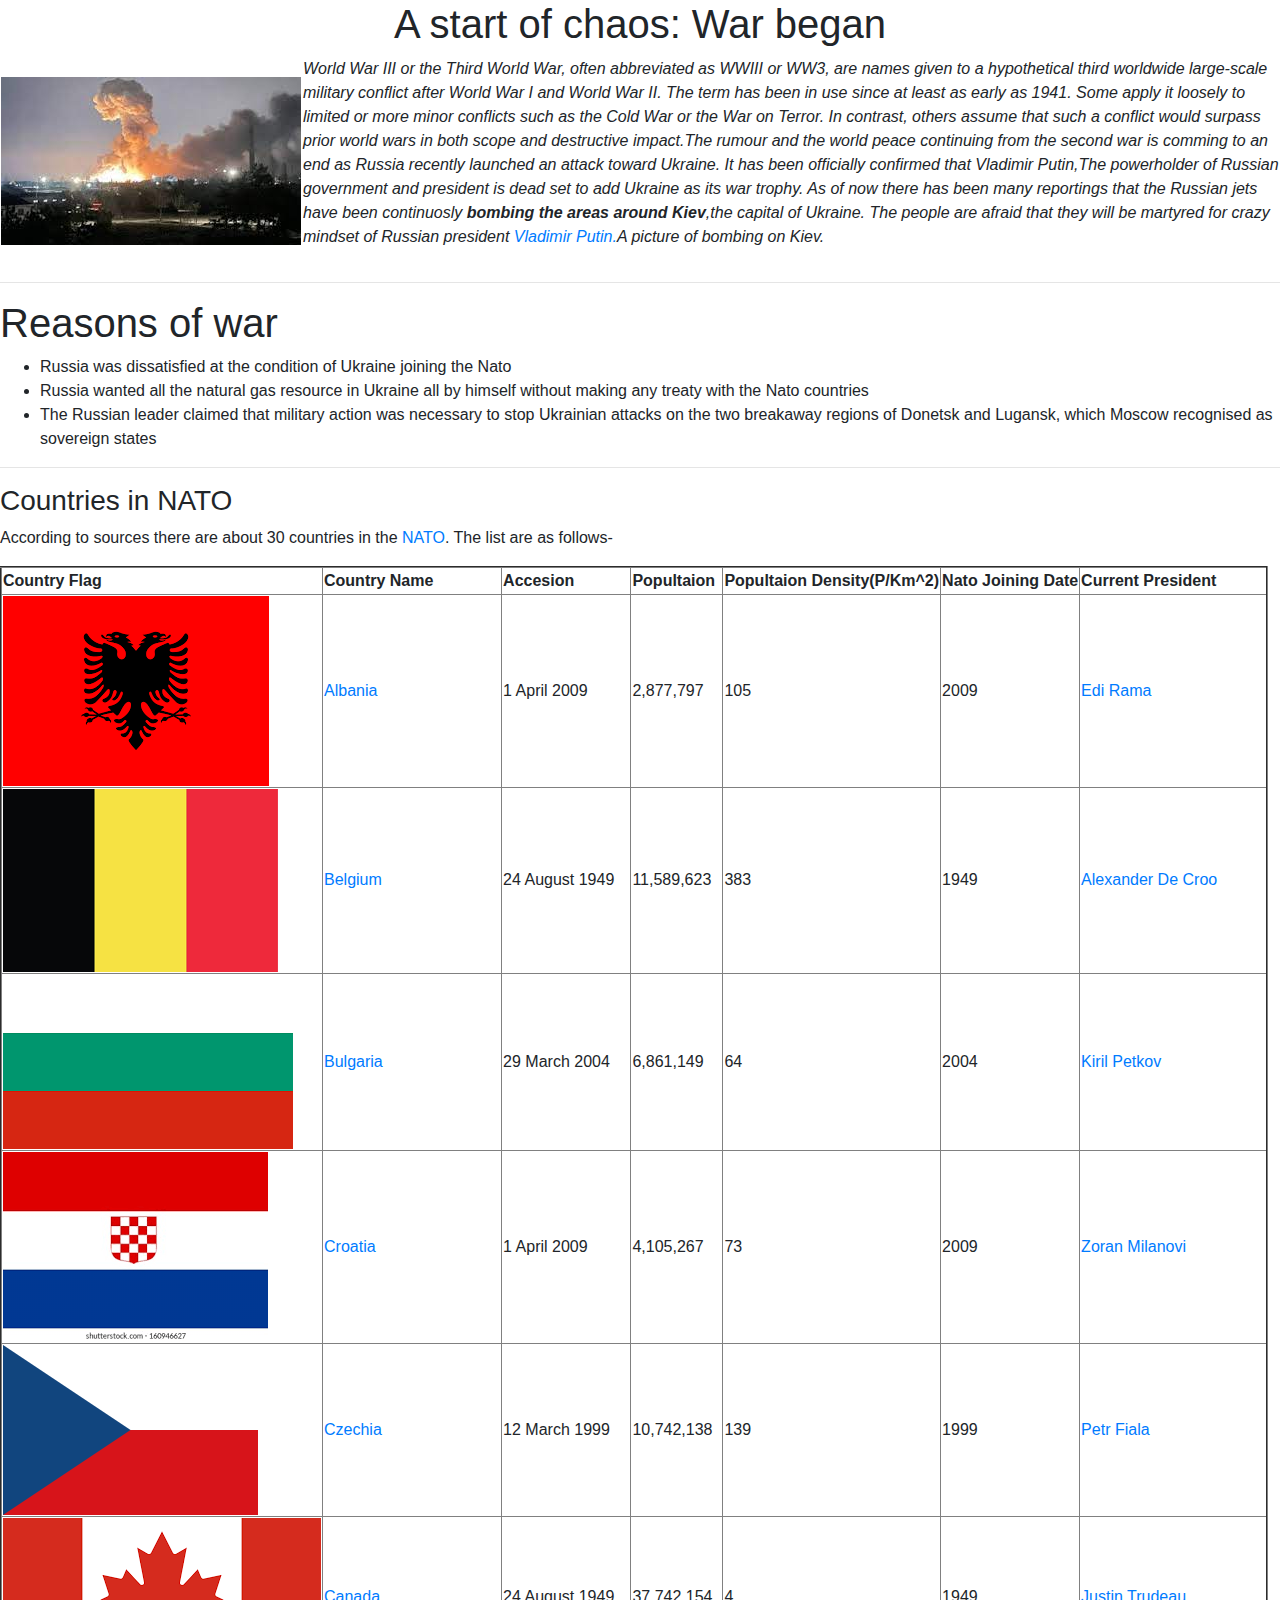
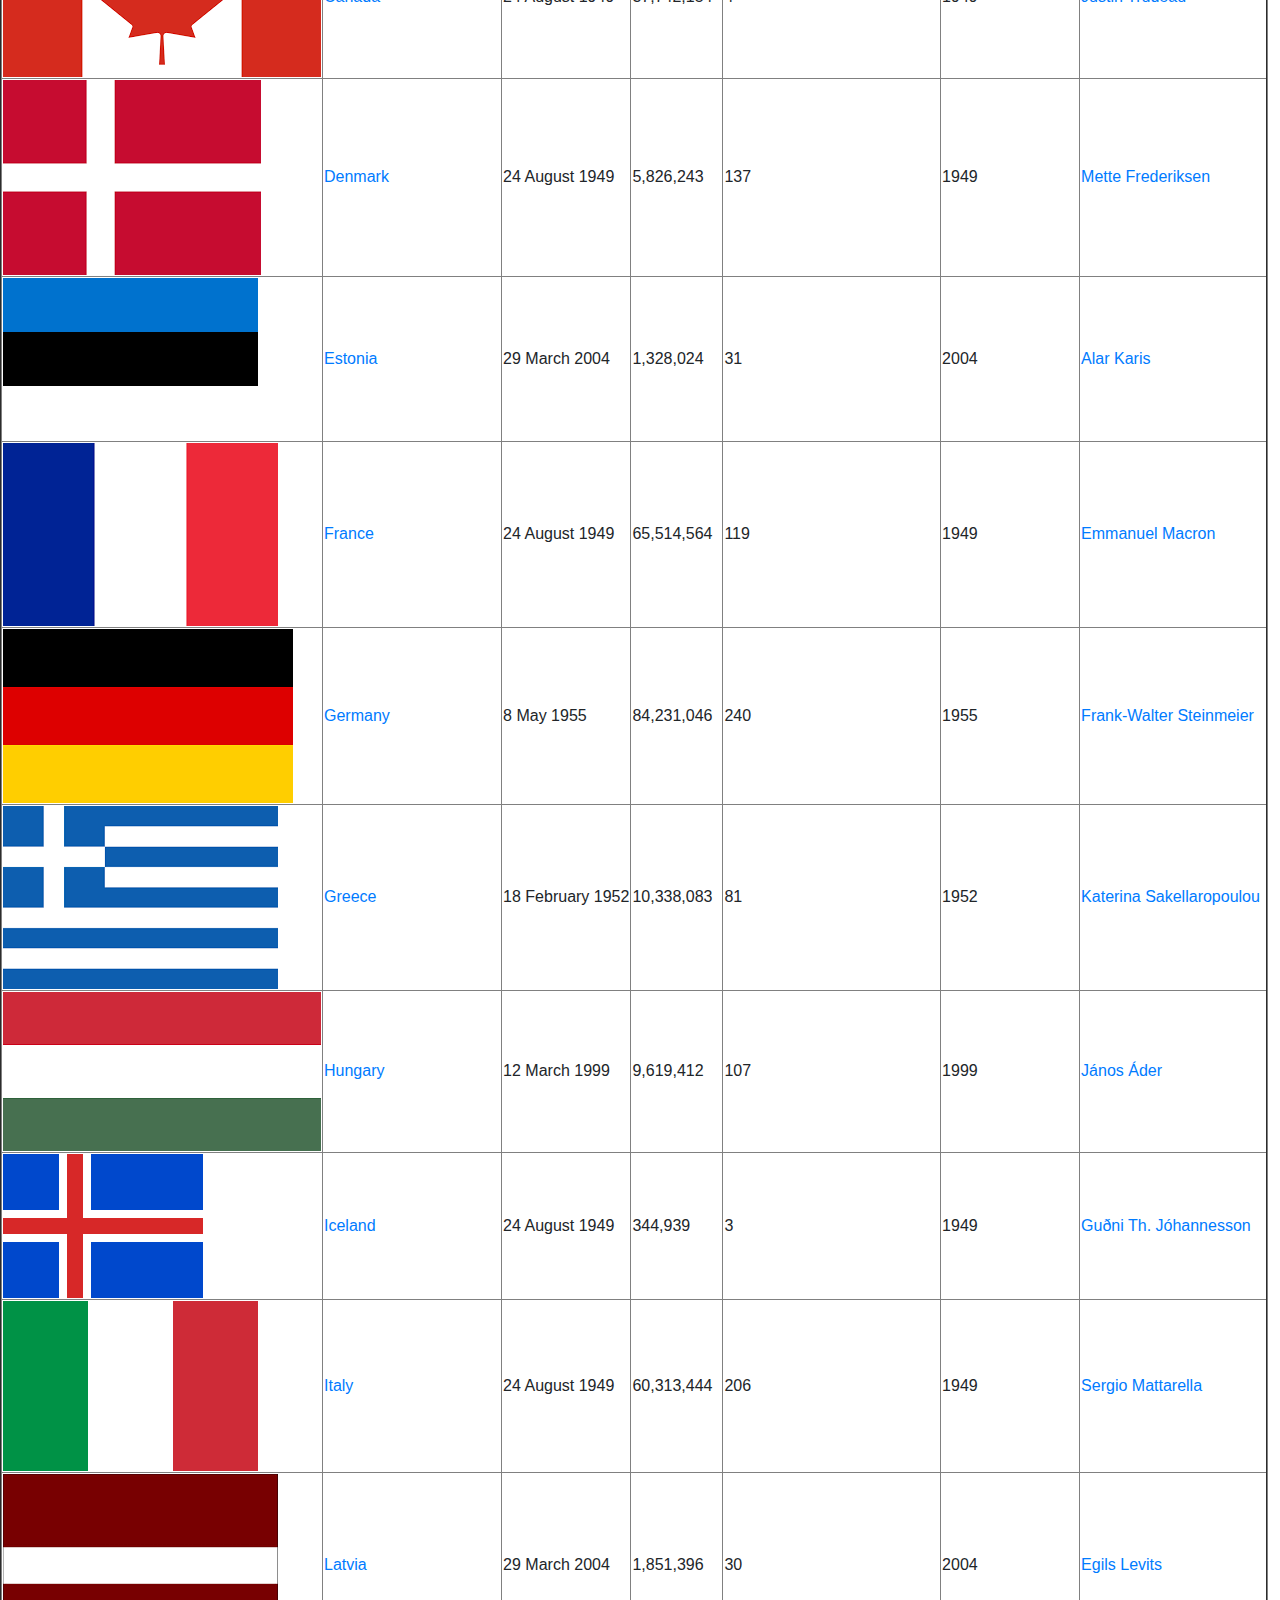
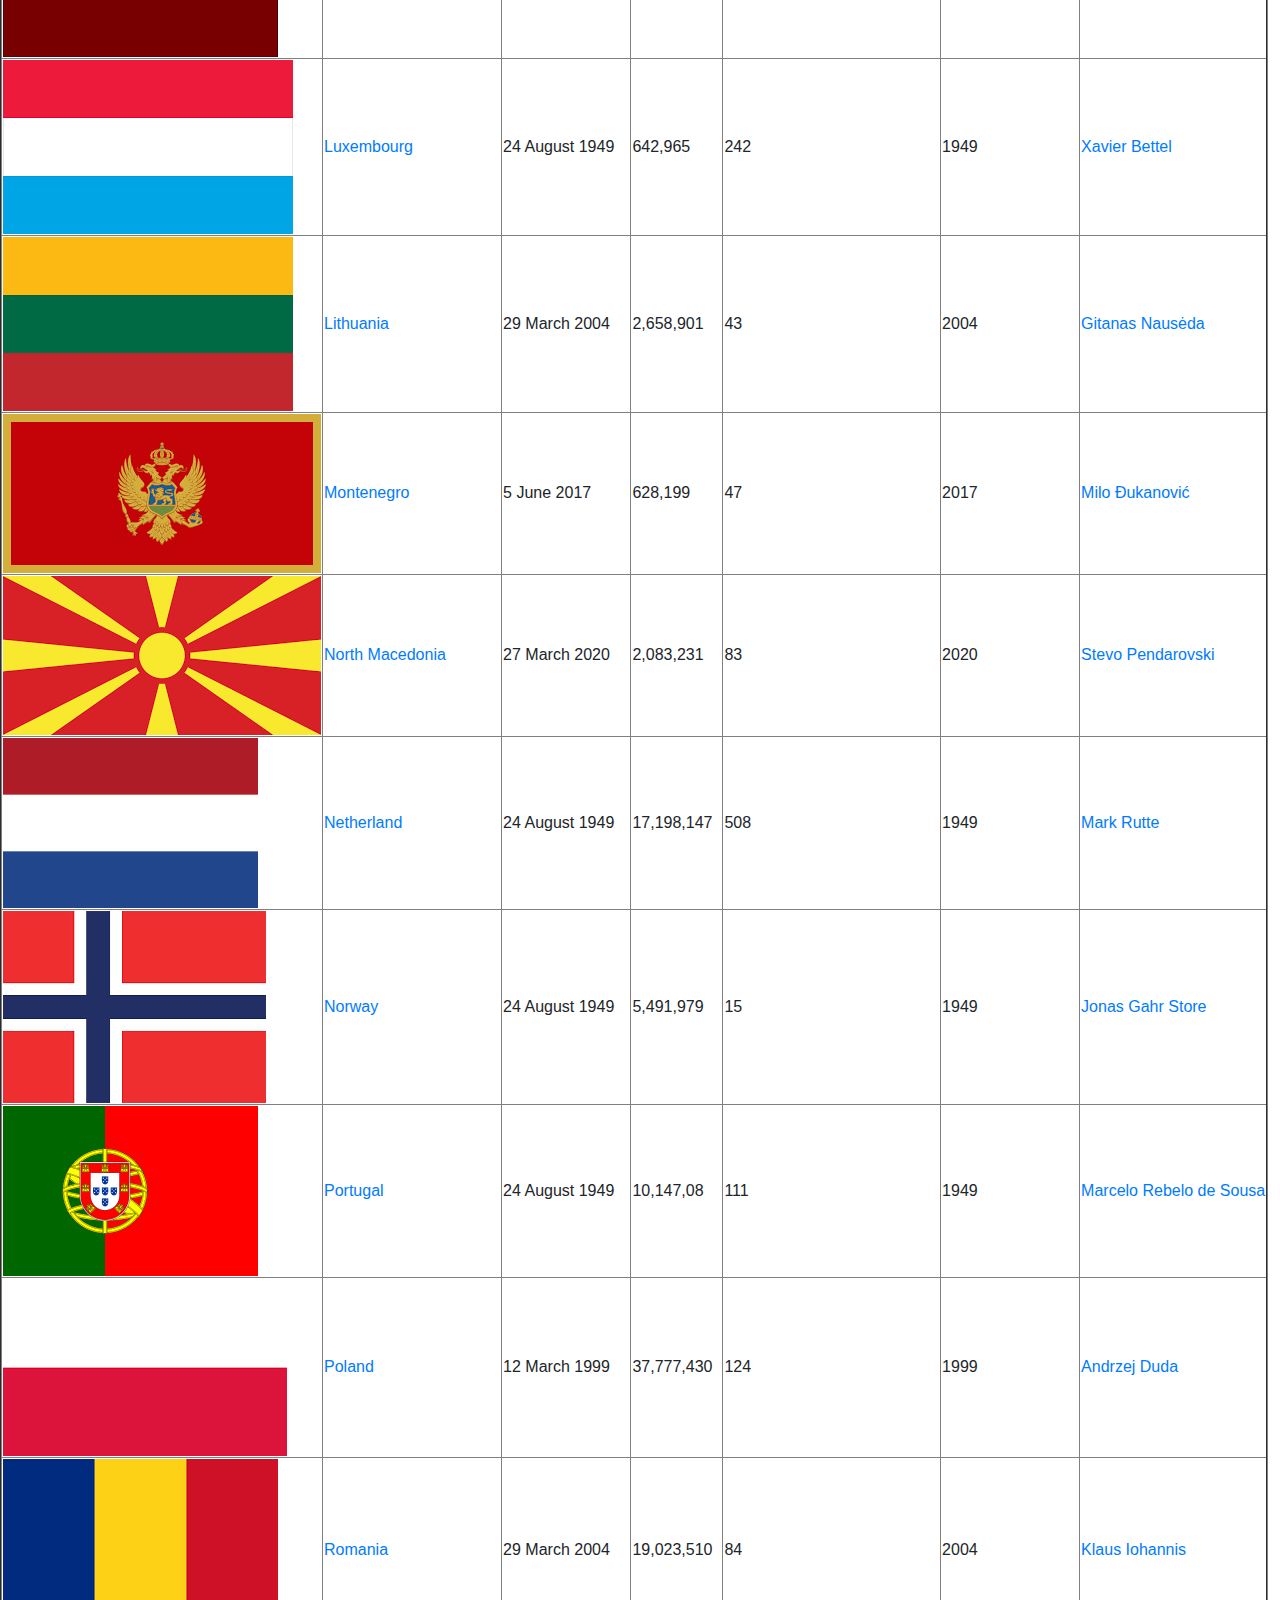
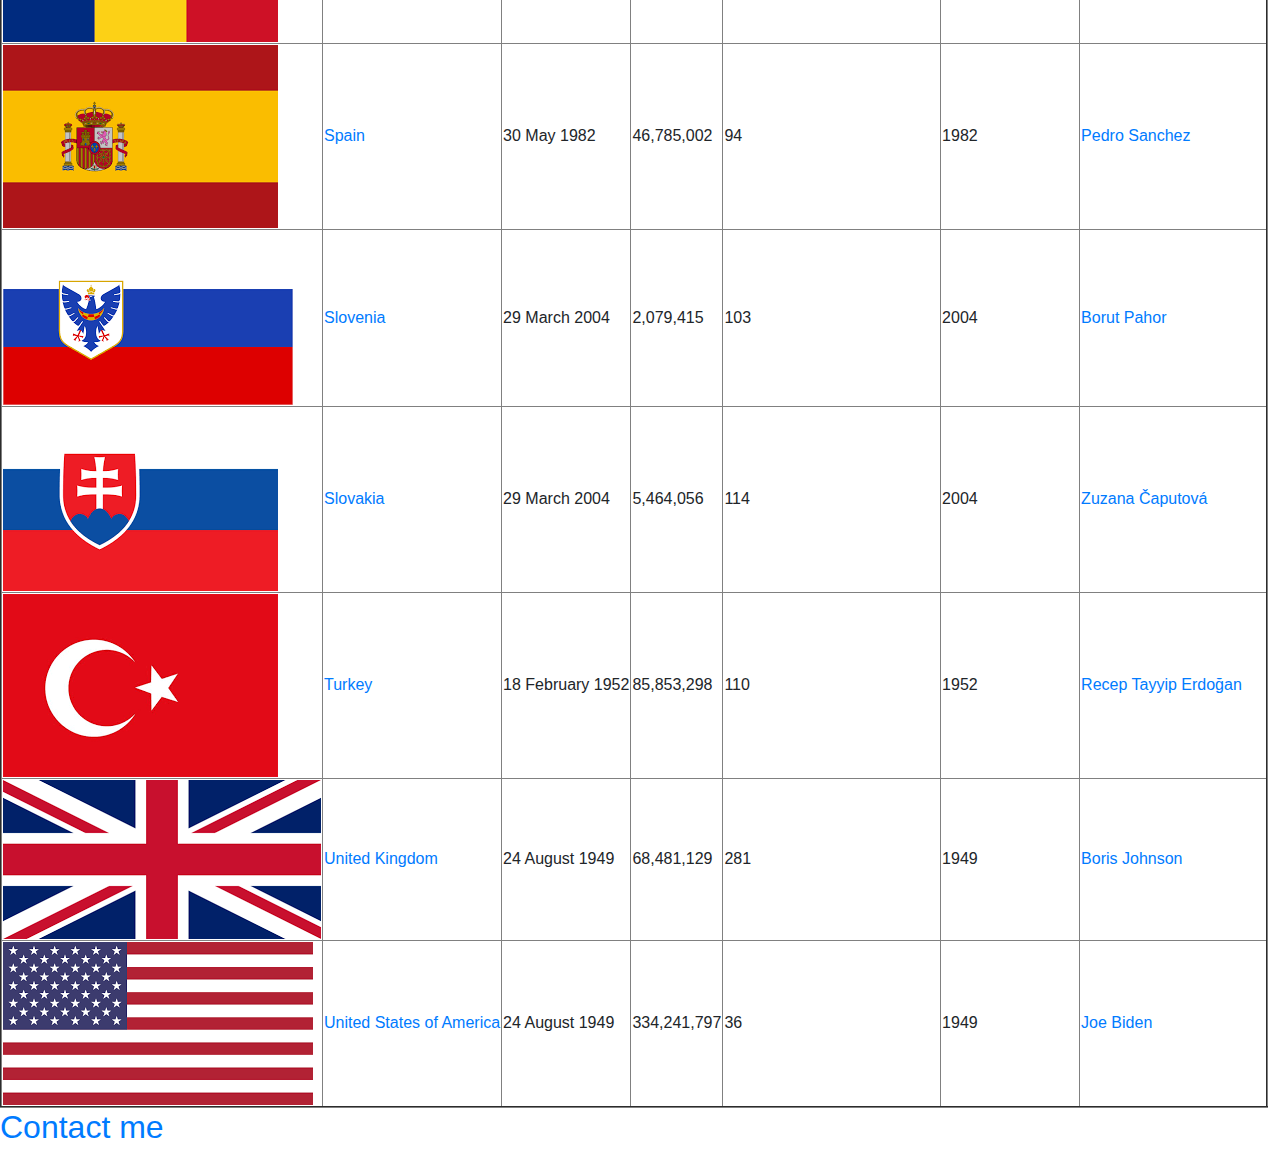
<file: index.html>
<!DOCTYPE html>
<html lang="en" dir="ltr">


<head>
  <meta charset="utf-8">
  <title>World War 3</title>

  <link rel="stylesheet" href="https://cdn.jsdelivr.net/npm/bootstrap@4.0.0/dist/css/bootstrap.min.css" integrity="sha384-Gn5384xqQ1aoWXA+058RXPxPg6fy4IWvTNh0E263XmFcJlSAwiGgFAW/dAiS6JXm" crossorigin="anonymous">
  <link rel="stylesheet" href="C:\Users\Kushal\Desktop\HTML\CSS\styles.css">
<link rel="preconnect" href="https://fonts.googleapis.com"><link rel="preconnect" href="https://fonts.gstatic.com" crossorigin>
</head>
</head>

<body>
  <center>
    <div class="title-sec">
    <h1>A start of chaos: War began</h1>
  </center>


  </div>
  <table>
    <tr>
      <td><div class="img-war">
      <img
          src="[data-uri]"
          alt="world war 3 picture">
          </div></td>
      <td>
        <div class="Intro-war">


        <p><em>World War III or the Third World War, often abbreviated as WWIII or WW3, are names given to a hypothetical third worldwide large-scale military conflict after World War I and World War II. The term has been in use since at least as
            early as
            1941. Some apply it loosely to limited or more minor conflicts such as the Cold War or the War on Terror. In contrast, others assume that such a conflict would surpass prior world wars in both scope and destructive impact.The rumour and
            the
            world peace continuing from the second war is comming to an end as Russia recently launched an attack toward Ukraine. It has been officially confirmed that Vladimir Putin,The powerholder of Russian government and president
            is dead set to add Ukraine as its war trophy. As of now there has been many reportings that the Russian jets have been continuosly<strong> bombing the areas around Kiev</strong>,the capital of Ukraine. The people are afraid that they
            will be
            martyred for crazy mindset of Russian president <a href="https://en.wikipedia.org/wiki/Vladimir_Putin">Vladimir Putin.</a>A picture of bombing on Kiev.</em>
      </p>

    </div>
      </td>
    </tr>
  </table>


  <hr>
  <h1>Reasons of war</h1>

  <body>
    <ul>
      <li>Russia was dissatisfied at the condition of Ukraine joining the Nato</li>
      <li>Russia wanted all the natural gas resource in Ukraine all by himself without making any treaty with the Nato countries</li>
      <li>The Russian leader claimed that military action was necessary to stop Ukrainian attacks on the two breakaway regions of Donetsk and Lugansk, which Moscow recognised as sovereign states</li>
    </ul>
    <hr />
    <h3>Countries in NATO</h3>
    <p>According to sources there are about 30 countries in the <a href="https://en.wikipedia.org/wiki/NATO">NATO</a>. The list are as follows-</p>
    <table border="2" cellspacing="10" class="details">
      <thead>
        <tr>
          <th>Country Flag</th>
          <th>Country Name</th>
          <th>Accesion</th>
          <th>Popultaion</th>
          <th>Popultaion Density(P/Km^2)</th>
          <th>Nato Joining Date</th>
          <th>Current President</th>
        </tr>
      </thead>
      <tbody>
        <ol>


          <tr>
            <td><img class="albania"   src="[data-uri]"
                alt="Albania Flag"></td>
            <td><a class="country" href="https://en.wikipedia.org/wiki/Albania">Albania</a></td>
            <td>1 April 2009</td>
            <td>2,877,797</td>
            <td>105</td>
            <td>2009</td>
            <td> <a href="https://en.wikipedia.org/wiki/Edi_Rama">Edi Rama</a></td>
          </tr>
          <tr>
            <td><img class="belgium"
                src="[data-uri]"
                alt="Belgium Flag" /></td>
            <td><a class="country" href="https://en.wikipedia.org/wiki/Belgium">Belgium</a></td>
            <td>24 August 1949</td>
            <td>11,589,623</td>
            <td>383</td>
            <td>1949</td>
            <td><a href="https://en.wikipedia.org/wiki/Alexander_De_Croo">Alexander De Croo</a></td>
          </tr>
          <tr>
            <td><img class="bulgaria"
                src="[data-uri]"
                alt="Bulgaria Flag" /></td>
            <td><a class="country" href="https://en.wikipedia.org/wiki/Bulgaria">Bulgaria</a></td>
            <td>29 March 2004</td>
            <td> 6,861,149</td>
            <td>64</td>
            <td>2004</td>
            <td><a href="https://en.wikipedia.org/wiki/Kiril_Petkov">Kiril Petkov</a></td>
          </tr>
          <tr>
            <td><img class="croatia"
                src="[data-uri]"
                alt="Croatia Flag"></td>
            <td><a class="country" href="https://en.wikipedia.org/wiki/Croatia">Croatia</a></td>
            <td>1 April 2009</td>
            <td>4,105,267 </td>
            <td>73</td>
            <td>2009</td>
            <td><a href="https://en.wikipedia.org/wiki/Zoran_Milanovi%C4%87">Zoran Milanovi</a></td>
          </tr>
          <tr>
            <td><img class="czechia"
                src="[data-uri]"
                alt="Czechia Flag"></td>
            <td><a class="country" href="https://en.wikipedia.org/wiki/Czechia">Czechia</a></td>
            <td>12 March 1999</td>
            <td>10,742,138</td>
            <td>139</td>
            <td>1999</td>
            <td><a href="https://en.wikipedia.org/wiki/Petr_Fiala">Petr Fiala</a></td>
          </tr>
          <tr>
            <td><img class="canada"
                src="[data-uri]"
                alt="Canada Flag"></td>
            <td><a class="country" href="https://en.wikipedia.org/wiki/Canada">Canada</a></td>
            <td>24 August 1949</td>
            <td>37,742,154</td>
            <td>4</td>
            <td>1949</td>
            <td><a href="https://en.wikipedia.org/wiki/Justin_Trudeau">Justin Trudeau</a></td>
          </tr>
          <tr>
            <td><img class="denmark"
                src="[data-uri]"
                alt="Denmark Flag"></td>
            <td><a class="country" href="https://en.wikipedia.org/wiki/Denmark">Denmark</a></td>
            <td>24 August 1949</td>
            <td> 5,826,243</td>
            <td>137</td>
            <td>1949</td>
            <td><a href="https://en.wikipedia.org/wiki/Mette_Frederiksen">Mette Frederiksen</a></td>
          </tr>
          <tr>
            <td><img class="estonia"
                src="[data-uri]"
                alt="Estonia Flag"></td>
            <td><a class="country" href="https://en.wikipedia.org/wiki/Estonia">Estonia </a></td>
            <td>29 March 2004</td>
            <td>1,328,024</td>
            <td>31</td>
            <td>2004</td>
            <td><a href="https://en.wikipedia.org/wiki/Alar_Karis">Alar Karis</a></td>
          </tr>
          <tr>
            <td><img class="france"
                src="[data-uri]"
                alt="France flag"></td>
            <td><a class="country" href="https://en.wikipedia.org/wiki/France">France</a></td>
            <td>24 August 1949</td>
            <td>65,514,564</td>
            <td>119</td>
            <td>1949</td>
            <td><a href="https://en.wikipedia.org/wiki/Emmanuel_Macron"> Emmanuel Macron</a></td>
          </tr>
          <tr>
            <td><img class="germany"
                src="[data-uri]"
                alt="Germany Flag"></td>
            <td><a class="country" href="https://en.wikipedia.org/wiki/Germany">Germany</a></td>
            <td>8 May 1955</td>
            <td>84,231,046</td>
            <td>240</td>
            <td>1955</td>
            <td><a href="https://en.wikipedia.org/wiki/Frank-Walter_Steinmeier">Frank-Walter Steinmeier</a></td>
          </tr>
          <tr>
            <td><img class="greece"
                src="[data-uri]"
                alt="Greece"></td>
            <td><a class="country" href="https://en.wikipedia.org/wiki/Greece">Greece</a></td>
            <td>18 February 1952</td>
            <td>10,338,083 </td>
            <td>81</td>
            <td>1952</td>
            <td><a href="https://en.wikipedia.org/wiki/Katerina_Sakellaropoulou">Katerina Sakellaropoulou</a></td>
          </tr>
          <tr>
            <td> <img class="hungary"
                src="[data-uri]"
                alt="Hungary flag"></td>
            <td><a class="country" href="https://en.wikipedia.org/wiki/Hungary">Hungary</a></td>
            <td>12 March 1999</td>
            <td> 9,619,412 </td>
            <td>107</td>
            <td>1999</td>
            <td><a href="https://en.wikipedia.org/wiki/J%C3%A1nos_%C3%81der">János Áder</a></td>
          </tr>
          <tr>
            <td> <img class="iceland"
                src="[data-uri]"
                alt="Iceland Flag"></td>
            <td><a class="country" href="https://en.wikipedia.org/wiki/Iceland">Iceland</a></td>
            <td>24 August 1949</td>
            <td>344,939 </td>
            <td>3</td>
            <td>1949</td>
            <td><a href="https://en.wikipedia.org/wiki/Gu%C3%B0ni_Th._J%C3%B3hannesson">Guðni Th. Jóhannesson</a></td>
          </tr>
          <tr>
            <td><img class="italy"
                src="[data-uri]"
                alt="Italy flag"></td>
            <td><a class="country" href="https://en.wikipedia.org/wiki/Italy">Italy</a></td>
            <td>24 August 1949</td>
            <td> 60,313,444</td>
            <td>206</td>
            <td>1949</td>
            <td><a href="https://en.wikipedia.org/wiki/Sergio_Mattarella">Sergio Mattarella</a></td>

          </tr>
          <tr>
            <td><img class="latvia"
                src="[data-uri]"
                alt="Latvia flag"></td>
            <td><a class="country" href="https://en.wikipedia.org/wiki/Latvia">Latvia</a></td>
            <td>29 March 2004</td>
            <td>1,851,396 </td>
            <td>30</td>
            <td>2004</td>
            <td><a href="https://en.wikipedia.org/wiki/Egils_Levits">Egils Levits</a></td>
          </tr>
          <tr>
            <td><img class="luxembourg"
                src="[data-uri]"
                alt="Luxembourg Flag"></td>
            <td><a class="country" href="https://en.wikipedia.org/wiki/Luxembourg">Luxembourg</a></td>
            <td>24 August 1949</td>
            <td>642,965</td>
            <td>242</td>
            <td>1949</td>
            <td><a href="https://en.wikipedia.org/wiki/Xavier_Bettel">Xavier Bettel</a></td>
          </tr>
          <tr>
            <td><img class="lithuania"
                src="[data-uri]"
                alt="Lithuania flag"></td>
            <td><a class="country" href="https://en.wikipedia.org/wiki/Lithuania">Lithuania</a> </td>
            <td>29 March 2004</td>
            <td>2,658,901</td>
            <td>43</td>
            <td>2004</td>
            <td><a href="https://en.wikipedia.org/wiki/Gitanas_Naus%C4%97da">Gitanas Nausėda</a></td>
          </tr>
          <tr>
            <td><img class="montenegro"
                src="[data-uri]"
                alt="Montenegro Flag"></td>
            <td><a class="country" href="https://en.wikipedia.org/wiki/Montenegro">Montenegro</a> </td>
            <td>5 June 2017</td>
            <td>628,199 </td>
            <td>47</td>
            <td>2017</td>
            <td><a href="https://en.wikipedia.org/wiki/Milo_%C4%90ukanovi%C4%87">Milo Đukanović</a></td>
          </tr>
          <tr>
            <td><img class="north-macedonia"
                src="[data-uri]"
                alt="Macedonia flag"></td>
            <td><a class="country" href="https://en.wikipedia.org/wiki/North_Macedonia">North Macedonia</a></td>
            <td>27 March 2020</td>
            <td>2,083,231</td>
            <td>83</td>
            <td>2020</td>
            <td><a href="https://en.wikipedia.org/wiki/Stevo_Pendarovski">Stevo Pendarovski</a></td>
          </tr>
          <tr>
            <td><img class="netherland"
                src="[data-uri]"
                alt="Netherland Flag"></td>
            <td><a class="country" href="https://en.wikipedia.org/wiki/Netherlands">Netherland </a></td>
            <td>24 August 1949</td>
            <td>17,198,147</td>
            <td>508</td>
            <td>1949</td>
            <td><a href="https://en.wikipedia.org/wiki/Mark_Rutte">Mark Rutte</a></td>
          </tr>
          <tr>
            <td><img class="norway"
                src="[data-uri]"
                alt="Norway flag"></td>
            <td><a class="country" href="https://en.wikipedia.org/wiki/Norway">Norway</a></td>
            <td>24 August 1949</td>
            <td>5,491,979</td>
            <td>15</td>
            <td>1949</td>
            <td><a href="https://en.wikipedia.org/wiki/Jonas_Gahr_St%C3%B8re">Jonas Gahr Store</a></td>
          </tr>
          <tr>
            <td><img class="portugal"
                src="[data-uri]"
                alt="Portugal Flag"></td>
            <td><a class="country" href="https://en.wikipedia.org/wiki/Portugal">Portugal</a></td>
            <td>24 August 1949</td>
            <td>10,147,08</td>
            <td>111</td>
            <td>1949</td>
            <td><a href="https://en.wikipedia.org/wiki/Marcelo_Rebelo_de_Sousa">Marcelo Rebelo de Sousa</a></td>
          </tr>
          <tr>
            <td><img class="poland"
                src="[data-uri]"
                alt="Poland Flag"></td>
            <td><a class="country" href="https://en.wikipedia.org/wiki/Poland">Poland</a> </td>
            <td>12 March 1999</td>
            <td> 37,777,430</td>
            <td>124</td>
            <td>1999</td>
            <td><a href="https://en.wikipedia.org/wiki/Andrzej_Duda">Andrzej Duda</a></td>
          </tr>
          <tr>
            <td><img class="romania"
                src="[data-uri]"
                alt="Romania Flag"></td>
            <td><a class="country" href="https://en.wikipedia.org/wiki/Romania">Romania</a></td>
            <td>29 March 2004</td>
            <td>19,023,510</td>
            <td>84</td>
            <td>2004</td>
            <td><a href="https://en.wikipedia.org/wiki/Klaus_Iohannis">Klaus Iohannis</a></td>
          </tr>
          <tr>
            <td> <img class="spain"
                src="[data-uri]"
                alt="spain Flag"></td>
            <td><a class="country" href="https://en.wikipedia.org/wiki/Spain">Spain</a> </td>
            <td>30 May 1982</td>
            <td> 46,785,002</td>
            <td>94</td>
            <td>1982</td>
            <td><a href="https://en.wikipedia.org/wiki/Pedro_S%C3%A1nchez">Pedro Sanchez</a></td>
          </tr>
          <tr>
            <td><img class="slovenia"
                src="[data-uri]"
                alt="Slovenia Flag"></td>
            <td><a class="country" href="https://en.wikipedia.org/wiki/Slovenia">Slovenia</a></td>
            <td>29 March 2004</td>
            <td>2,079,415</td>
            <td>103</td>
            <td>2004</td>
            <td><a href="https://en.wikipedia.org/wiki/Borut_Pahor">Borut Pahor</a></td>
          </tr>
          <tr>
            <td> <img class="slovakia"
                src="[data-uri]"
                alt="Slovakia flag"></td>
            <td><a class="country" href="https://en.wikipedia.org/wiki/Slovakia">Slovakia </a></td>
            <td>29 March 2004</td>
            <td>5,464,056</td>
            <td>114</td>
            <td>2004</td>
            <td><a href="https://en.wikipedia.org/wiki/Zuzana_%C4%8Caputov%C3%A1">Zuzana Čaputová</a></td>
          </tr>
          <tr>
            <td><img class="turkey"
                src="[data-uri]"
                alt="Turkey Flag"></td>
            <td><a class="country" href="https://en.wikipedia.org/wiki/Turkey">Turkey</a></td>
            <td>18 February 1952</td>
            <td>85,853,298</td>
            <td>110</td>
            <td>1952</td>
            <td><a href="https://en.wikipedia.org/wiki/Recep_Tayyip_Erdo%C4%9Fan">Recep Tayyip Erdoğan</a></td>
          </tr>
          <tr>
            <td><img class="uk"
                src="[data-uri]"
                alt="United_Kingdom flag"></td>
            <td><a class="country" href="https://en.wikipedia.org/wiki/United_Kingdom">United Kingdom</a></td>
            <td>24 August 1949</td>
            <td>68,481,129 </td>
            <td>281</td>
            <td>1949</td>
            <td><a href="https://www.britannica.com/biography/Boris-Johnson">Boris Johnson</a></td>
          </tr>
          <tr>
            <td> <img class="usa"
                src="[data-uri]"
                alt="United_States Flag"></td>
            <td><a class="country" href="https://en.wikipedia.org/wiki/United_States">United States of America</a></td>
            <td>24 August 1949</td>
            <td>334,241,797</td>
            <td>36</td>
            <td>1949</td>
            <td><a href="https://en.wikipedia.org/wiki/Joe_Biden">Joe Biden</a></td>
          </tr>
      </tbody>
    </table>

    <h2><a href="Cont me.html">Contact me</a></h2>


  </body>

</html>
</file>
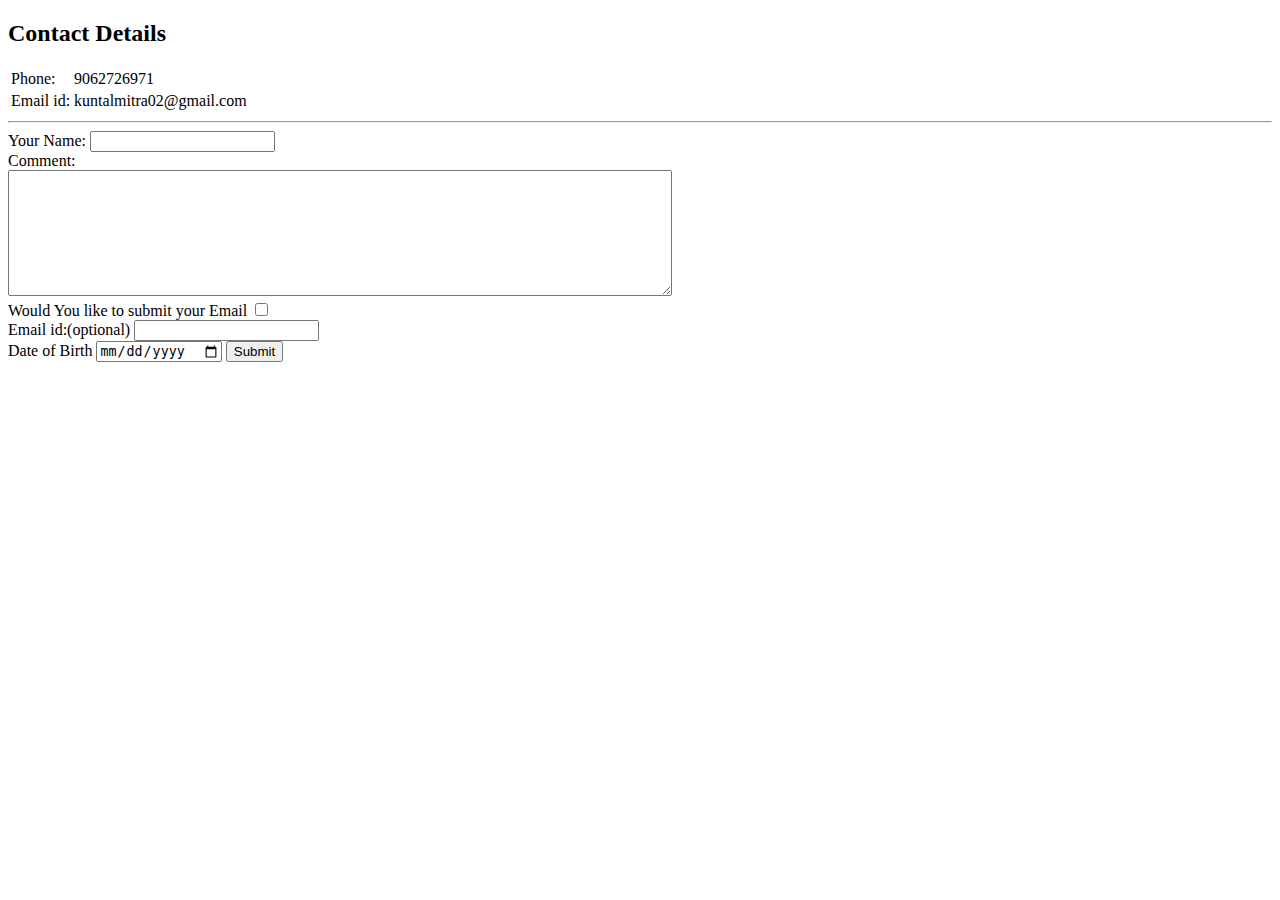
<file: Cont me.html>
<!DOCTYPE html>
<html lang="en" dir="ltr">

<head>
  <meta charset="utf-8">
  <title>Contact me</title>
  <link rel="stylesheet" href="C:\Users\Kushal\Desktop\Kuntal\css\styles.css">
</head>

<body>
  <h2>Contact Details</h2>
  <table>
    <tr>
      <td>Phone:</td>
      <td>9062726971</td>
    </tr>
    <tr>
      <td>Email id:</td>
      <td>kuntalmitra02@gmail.com</td>
    </tr>
  </table>
  <hr>
  <form action="mailto:kuntalmitra02@gmail.com" method="post" enctype="text/plain">
    <label for="">Your Name:</label>
    <input type="text" name="Your Name" value=""><br>
    <label for="">Comment:</label><br>
    <textarea name="yourmessage" rows="8" cols="80"></textarea><br>
    <label for="">Would You like to submit your Email</label>
    <input type="checkbox" name="Email permission" value=""><br>
    <label for="">Email id:(optional)</label>
    <input type="email" name="Email id" value=""><br />
     <label for="Date and time">Date of Birth</label>
     <input type="date" name="">
    <input type="submit" name="" >


  </form>

</body>

</html>
</file>
